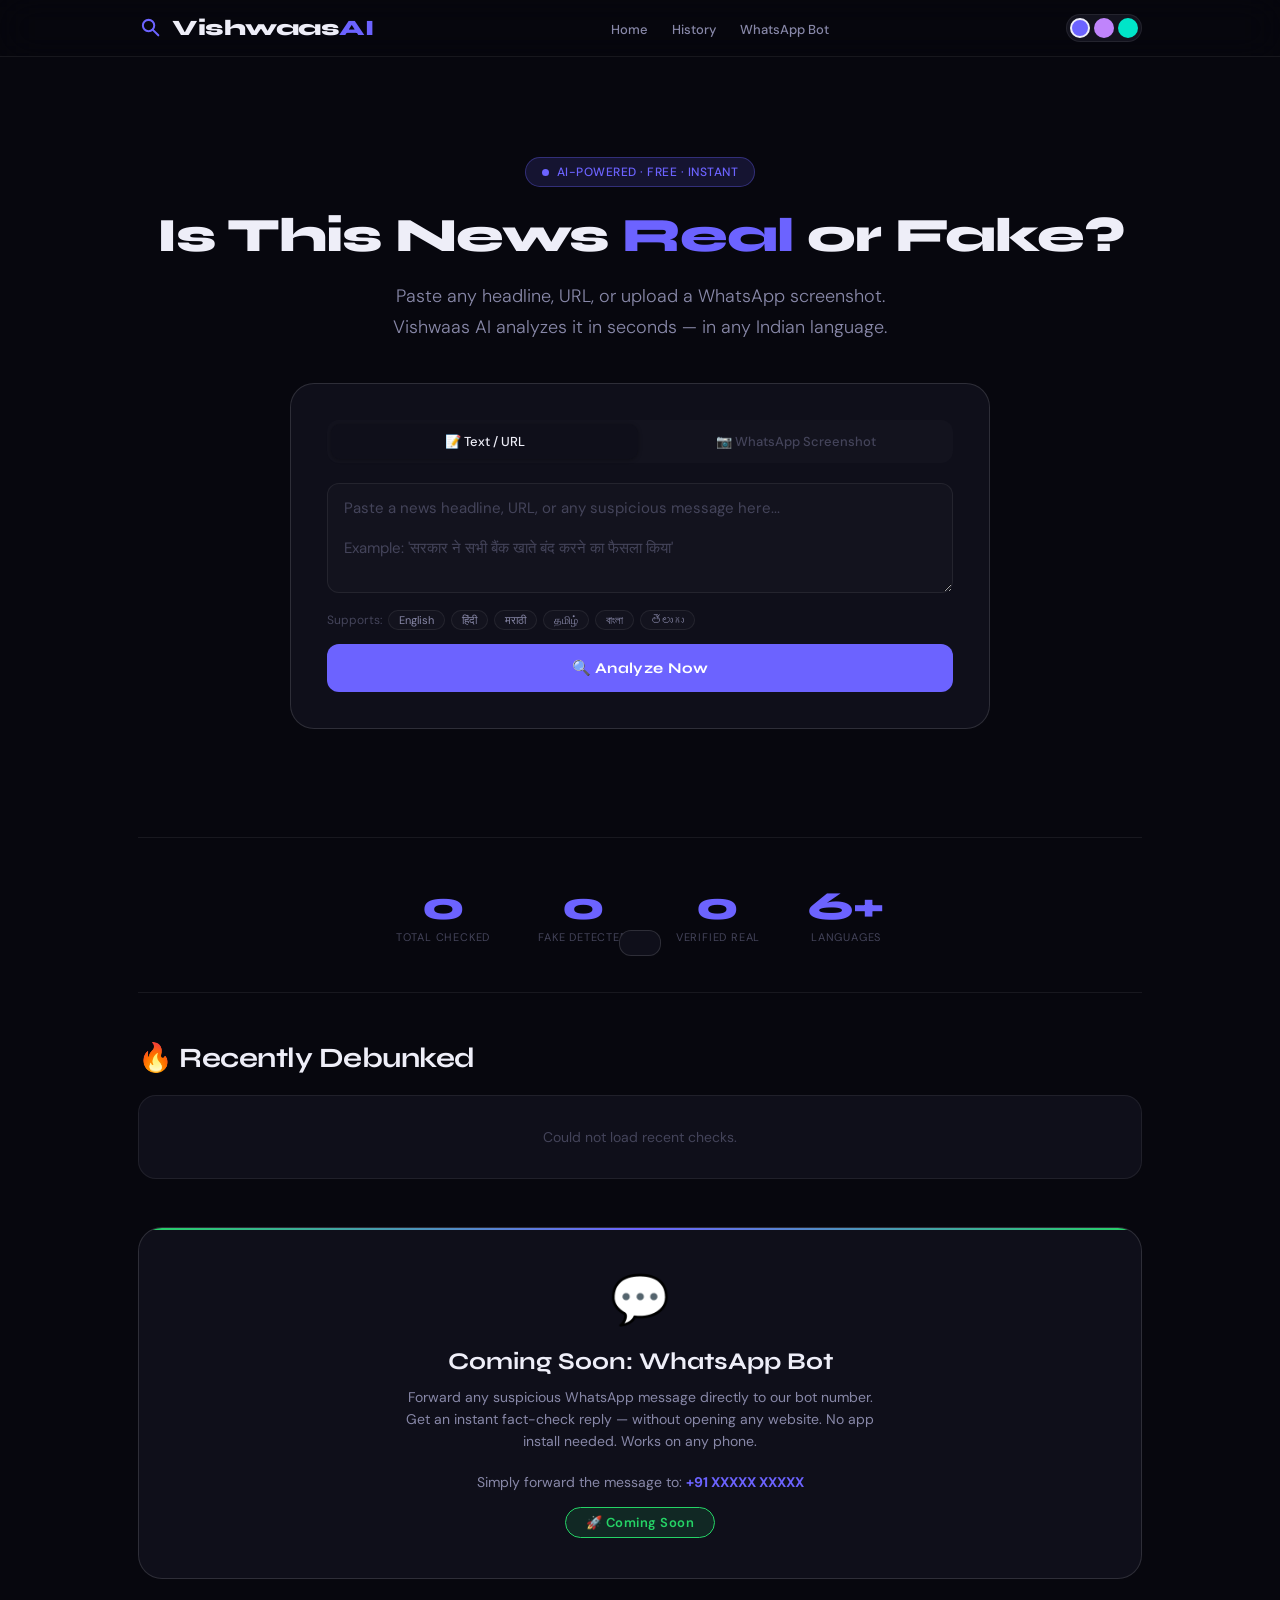
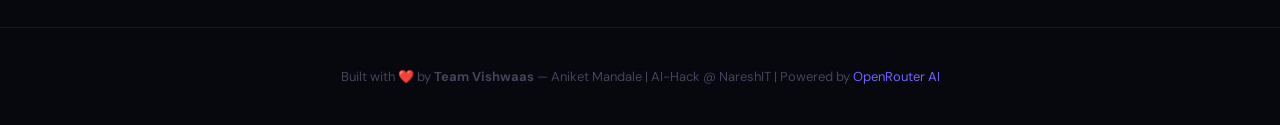
<file: frontend/index.html>
<!DOCTYPE html>
<html lang="en" data-theme="purple">
<head>
  <meta charset="UTF-8" />
  <meta name="viewport" content="width=device-width, initial-scale=1.0" />
  <title>Vishwaas AI — Fake News Detector for India</title>
  <meta name="description" content="AI-powered fake news detector for India. Supports Hindi, Marathi, Tamil, Bengali and more." />
  <link rel="stylesheet" href="style.css" />
  <link rel="manifest" href="manifest.json" />
  <link rel="icon" href="favicon.svg" type="image/svg+xml" />
  <meta name="theme-color" content="#6c63ff" />
</head>
<body>

<!-- Loading Overlay -->
<div class="loading-overlay" id="loadingOverlay">
  <div class="loading-spinner"></div>
  <div class="loading-text">Vishwaas AI is analyzing...</div>
  <div class="loading-sub">This takes 3–5 seconds</div>
</div>

<!-- Toast -->
<div class="toast" id="toast"></div>

<!-- Navbar -->
<nav class="navbar">
  <div class="container navbar-inner">
    <a href="index.html" class="navbar-logo">
      <svg width="26" height="26" viewBox="0 0 32 32" style="margin-right:8px;vertical-align:middle;flex-shrink:0">
        <circle cx="13" cy="13" r="7" fill="none" stroke="var(--accent)" stroke-width="2.5"/>
        <line x1="18" y1="18" x2="25" y2="25" stroke="var(--accent)" stroke-width="2.5" stroke-linecap="round"/>
      </svg>Vishwaas<span>AI</span>
    </a>
    <ul class="navbar-links">
      <li><a href="index.html">Home</a></li>
      <li><a href="history.html">History</a></li>
      <li><a href="#whatsapp">WhatsApp Bot</a></li>
    </ul>
    <div class="navbar-right">
      <div class="theme-switcher">
        <button class="theme-btn t-purple active" onclick="setTheme('purple')" title="Purple"></button>
        <button class="theme-btn t-lilac" onclick="setTheme('lilac')" title="Lilac"></button>
        <button class="theme-btn t-teal" onclick="setTheme('teal')" title="Teal"></button>
      </div>
    </div>
  </div>
</nav>

<!-- Hero -->
<section class="hero">
  <div class="container">
    <div class="hero-badge fadeUp">
      <span class="badge-dot"></span>
      AI-Powered · Free · Instant
    </div>
    <h1 class="hero-title fadeUp d1">
      Is This News <span class="accent">Real</span> or Fake?
    </h1>
    <p class="hero-subtitle fadeUp d2">
      Paste any headline, URL, or upload a WhatsApp screenshot.
      Vishwaas AI analyzes it in seconds — in any Indian language.
    </p>

    <!-- Input Card -->
    <div class="input-card fadeUp d3">

      <!-- Tabs -->
      <div class="input-tabs">
        <button class="tab-btn active" id="tabText" onclick="switchTab('text')">📝 Text / URL</button>
        <button class="tab-btn" id="tabImage" onclick="switchTab('image')">📷 WhatsApp Screenshot</button>
      </div>

      <!-- Text Input -->
      <div id="textInputWrap">
        <textarea
          class="input-field"
          id="textInput"
          placeholder="Paste a news headline, URL, or any suspicious message here...&#10;&#10;Example: 'सरकार ने सभी बैंक खाते बंद करने का फैसला किया'"
          rows="4"
        ></textarea>
      </div>

      <!-- Image Upload -->
      <div class="upload-area" id="uploadArea" onclick="document.getElementById('imageInput').click()">
        <input type="file" id="imageInput" accept="image/*" onchange="handleImageSelect(event)" />
        <div class="upload-icon">📲</div>
        <div class="upload-text">Click to upload WhatsApp screenshot</div>
        <div class="upload-sub">Supports JPG, PNG — Max 5MB</div>
        <img id="uploadPreview" class="upload-preview" alt="Preview" />
      </div>

      <!-- Language Hint -->
      <div class="lang-hint">
        <span>Supports:</span>
        <span class="lang-pill">English</span>
        <span class="lang-pill">हिंदी</span>
        <span class="lang-pill">मराठी</span>
        <span class="lang-pill">தமிழ்</span>
        <span class="lang-pill">বাংলা</span>
        <span class="lang-pill">తెలుగు</span>
      </div>

      <!-- Analyze Button -->
      <button class="btn-analyze" id="analyzeBtn" onclick="analyze()">
        🔍 Analyze Now
      </button>

    </div>
  </div>
</section>

<!-- Stats Strip -->
<section class="container">
  <div class="stats-strip fadeUp">
    <div class="stat-item">
      <div class="stat-num" id="statTotal">0</div>
      <div class="stat-label">Total Checked</div>
    </div>
    <div class="stat-item">
      <div class="stat-num" id="statFake">0</div>
      <div class="stat-label">Fake Detected</div>
    </div>
    <div class="stat-item">
      <div class="stat-num" id="statReal">0</div>
      <div class="stat-label">Verified Real</div>
    </div>
    <div class="stat-item">
      <div class="stat-num" id="statLangs">6+</div>
      <div class="stat-label">Languages</div>
    </div>
  </div>
</section>

<!-- Recently Debunked -->
<section class="container">
  <h2 class="section-title fadeUp">🔥 Recently Debunked</h2>
  <div class="feed-grid" id="feedGrid">
    <!-- Populated by JS -->
    <div class="feed-card">
      <div class="feed-card-top">
        <div class="verdict-badge UNCERTAIN">Loading...</div>
      </div>
      <div class="feed-card-text">Fetching recent checks...</div>
    </div>
  </div>
</section>

<!-- WhatsApp Coming Soon -->
<section class="container" id="whatsapp">
  <div class="whatsapp-section fadeUp">
    <span class="whatsapp-icon">💬</span>
    <h2 class="whatsapp-title">Coming Soon: WhatsApp Bot</h2>
    <p class="whatsapp-desc">
      Forward any suspicious WhatsApp message directly to our bot number.
      Get an instant fact-check reply — without opening any website.
      No app install needed. Works on any phone.
    </p>
    <div style="margin-bottom:16px; font-size:14px; color:var(--text-secondary);">
      Simply forward the message to: <strong style="color:var(--accent)">+91 XXXXX XXXXX</strong>
    </div>
    <span class="coming-soon-badge">🚀 Coming Soon</span>
  </div>
</section>

<!-- Footer -->
<footer class="footer">
  <div class="container">
    <p class="footer-text">
      Built with ❤️ by <strong>Team Vishwaas</strong> — Aniket Mandale |
      AI-Hack @ NareshIT |
      Powered by <a href="https://openrouter.ai" target="_blank">OpenRouter AI</a>
    </p>
  </div>
</footer>

<script>
  // ── CONFIG ──
  const API_URL = 'https://vishwaas-ai-api.onrender.com';

  // ── DEVICE ID ──
  function getDeviceId() {
    let id = localStorage.getItem('vishwaas-device-id');
    if (!id) {
      id = 'dev-' + Math.random().toString(36).substr(2, 9) + '-' + Date.now().toString(36);
      localStorage.setItem('vishwaas-device-id', id);
    }
    return id;
  }
  const DEVICE_ID = getDeviceId();

  // ── THEME ──
  function setTheme(theme) {
    document.documentElement.setAttribute('data-theme', theme);
    localStorage.setItem('vishwaas-theme', theme);
    document.querySelectorAll('.theme-btn').forEach(btn => btn.classList.remove('active'));
    document.querySelector(`.t-${theme}`).classList.add('active');
  }

  // Load saved theme
  const savedTheme = localStorage.getItem('vishwaas-theme') || 'purple';
  setTheme(savedTheme);

  // ── TABS ──
  let currentTab = 'text';
  function switchTab(tab) {
    currentTab = tab;
    document.getElementById('tabText').classList.toggle('active', tab === 'text');
    document.getElementById('tabImage').classList.toggle('active', tab === 'image');
    document.getElementById('textInputWrap').style.display = tab === 'text' ? 'block' : 'none';
    document.getElementById('uploadArea').classList.toggle('active-tab', tab === 'image');
  }

  // ── IMAGE UPLOAD ──
  let selectedFile = null;
  function handleImageSelect(event) {
    const file = event.target.files[0];
    if (!file) return;
    selectedFile = file;
    const reader = new FileReader();
    reader.onload = (e) => {
      const preview = document.getElementById('uploadPreview');
      preview.src = e.target.result;
      preview.style.display = 'block';
    };
    reader.readAsDataURL(file);
  }

  // ── ANALYZE ──
  async function analyze() {
    const btn = document.getElementById('analyzeBtn');
    const overlay = document.getElementById('loadingOverlay');

    if (currentTab === 'text') {
      const text = document.getElementById('textInput').value.trim();
      if (!text || text.length < 5) {
        showToast('Please enter a headline or URL to analyze', 'error');
        return;
      }
      btn.disabled = true;
      btn.innerHTML = '<div class="btn-spinner"></div> Analyzing...';
      overlay.classList.add('show');

      try {
        const response = await fetch(`${API_URL}/analyze`, {
          method: 'POST',
          headers: { 'Content-Type': 'application/json' },
          body: JSON.stringify({ text: text, input_type: 'text', device_id: DEVICE_ID })
        });

        if (!response.ok) throw new Error('Analysis failed');
        const result = await response.json();
        sessionStorage.setItem('vishwaas-result', JSON.stringify(result));
        sessionStorage.setItem('vishwaas-input', text);
        window.location.href = 'result.html';

      } catch (err) {
        overlay.classList.remove('show');
        showToast('Analysis failed. Please try again.', 'error');
        btn.disabled = false;
        btn.innerHTML = '🔍 Analyze Now';
      }

    } else {
      if (!selectedFile) {
        showToast('Please select an image to analyze', 'error');
        return;
      }
      btn.disabled = true;
      btn.innerHTML = '<div class="btn-spinner"></div> Reading image...';
      overlay.classList.add('show');

      try {
        const formData = new FormData();
        formData.append('file', selectedFile);

        const response = await fetch(`${API_URL}/analyze-image?device_id=${DEVICE_ID}`, {
          method: 'POST',
          body: formData
        });

        if (!response.ok) throw new Error('Image analysis failed');
        const result = await response.json();
        sessionStorage.setItem('vishwaas-result', JSON.stringify(result));
        sessionStorage.setItem('vishwaas-input', `[Image: ${selectedFile.name}]`);
        window.location.href = 'result.html';

      } catch (err) {
        overlay.classList.remove('show');
        showToast('Image analysis failed. Please try again.', 'error');
        btn.disabled = false;
        btn.innerHTML = '🔍 Analyze Now';
      }
    }
  }

  // ── LOAD STATS ──
  async function loadStats() {
    try {
      const res = await fetch(`${API_URL}/stats`);
      const data = await res.json();
      animateNum('statTotal', data.total);
      animateNum('statFake', data.fake);
      animateNum('statReal', data.real);
    } catch (e) {}
  }

  function animateNum(id, target) {
    const el = document.getElementById(id);
    if (!el || target === 0) return;
    let current = 0;
    const step = Math.ceil(target / 30);
    const interval = setInterval(() => {
      current = Math.min(current + step, target);
      el.textContent = current;
      if (current >= target) clearInterval(interval);
    }, 40);
  }

  // ── LOAD RECENT FEED ──
  async function loadFeed() {
    try {
      const res = await fetch(`${API_URL}/recent?limit=6`);
      const data = await res.json();
      const grid = document.getElementById('feedGrid');

      if (!data.checks || data.checks.length === 0) {
        grid.innerHTML = `
          <div class="feed-card" style="grid-column:1/-1; text-align:center; padding:32px;">
            <div style="color:var(--text-muted); font-size:14px;">
              No checks yet — be the first to analyze something!
            </div>
          </div>`;
        return;
      }

      grid.innerHTML = data.checks.map(check => `
        <div class="feed-card fadeIn">
          <div class="feed-card-top">
            <span class="verdict-badge ${check.verdict}">${check.verdict}</span>
            <span style="font-size:12px;color:var(--text-muted)">${check.overall_score}/100</span>
          </div>
          <div class="feed-card-text">${escapeHtml(check.input_text)}</div>
          <div class="feed-card-meta">
            <span>🌐 ${check.detected_language || 'Unknown'}</span>
            <span>${timeAgo(check.created_at)}</span>
          </div>
        </div>
      `).join('');
    } catch (e) {
      document.getElementById('feedGrid').innerHTML = `
        <div class="feed-card" style="grid-column:1/-1; text-align:center; padding:32px;">
          <div style="color:var(--text-muted); font-size:14px;">Could not load recent checks.</div>
        </div>`;
    }
  }

  // ── TOAST ──
  function showToast(msg, type = '') {
    const toast = document.getElementById('toast');
    toast.textContent = msg;
    toast.className = `toast show ${type}`;
    setTimeout(() => toast.classList.remove('show'), 3000);
  }

  // ── HELPERS ──
  function escapeHtml(text) {
    return text.replace(/&/g,'&amp;').replace(/</g,'&lt;').replace(/>/g,'&gt;').replace(/"/g,'&quot;');
  }

  function timeAgo(dateStr) {
    const diff = (Date.now() - new Date(dateStr)) / 1000;
    if (diff < 60) return 'just now';
    if (diff < 3600) return `${Math.floor(diff/60)}m ago`;
    if (diff < 86400) return `${Math.floor(diff/3600)}h ago`;
    return `${Math.floor(diff/86400)}d ago`;
  }

  // Enter key to analyze
  document.getElementById('textInput').addEventListener('keydown', (e) => {
    if (e.key === 'Enter' && e.ctrlKey) analyze();
  });

  // Init
  loadStats();
  loadFeed();
</script>

</body>
</html>
</file>
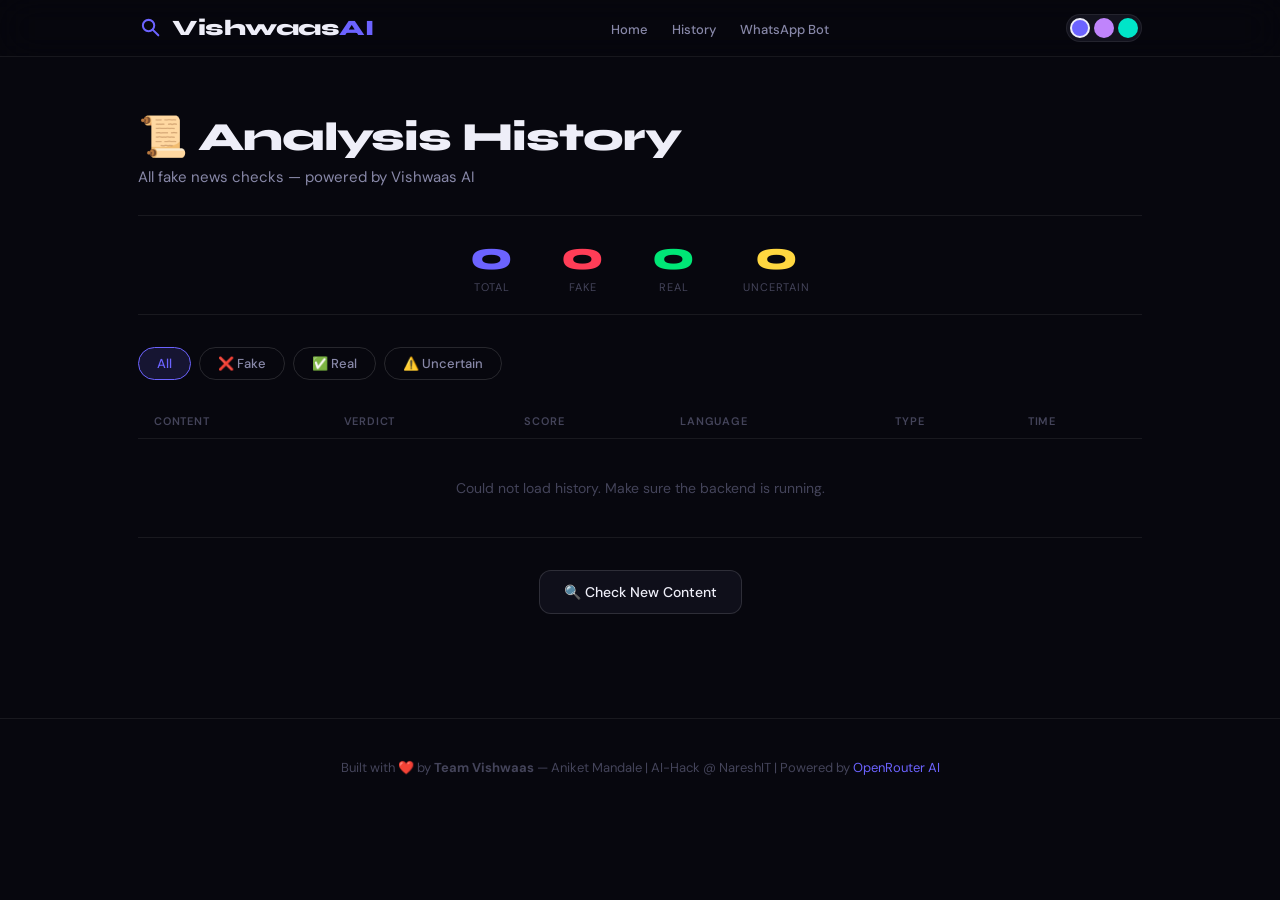
<file: frontend/history.html>
<!DOCTYPE html>
<html lang="en" data-theme="purple">
<head>
  <meta charset="UTF-8" />
  <meta name="viewport" content="width=device-width, initial-scale=1.0" />
  <title>Vishwaas AI — History</title>
  <link rel="stylesheet" href="style.css" />
  <link rel="manifest" href="manifest.json" />
  <link rel="icon" href="favicon.svg" type="image/svg+xml" />
  <meta name="theme-color" content="#6c63ff" />
</head>
<body>

<!-- Toast -->
<div class="toast" id="toast"></div>

<!-- Navbar -->
<nav class="navbar">
  <div class="container navbar-inner">
    <a href="index.html" class="navbar-logo">
      <svg width="26" height="26" viewBox="0 0 32 32" style="margin-right:8px;vertical-align:middle;flex-shrink:0">
        <circle cx="13" cy="13" r="7" fill="none" stroke="var(--accent)" stroke-width="2.5"/>
        <line x1="18" y1="18" x2="25" y2="25" stroke="var(--accent)" stroke-width="2.5" stroke-linecap="round"/>
      </svg>Vishwaas<span>AI</span>
    </a>
    <ul class="navbar-links">
      <li><a href="index.html">Home</a></li>
      <li><a href="history.html">History</a></li>
      <li><a href="index.html#whatsapp">WhatsApp Bot</a></li>
    </ul>
    <div class="navbar-right">
      <div class="theme-switcher">
        <button class="theme-btn t-purple active" onclick="setTheme('purple')" title="Purple"></button>
        <button class="theme-btn t-lilac" onclick="setTheme('lilac')" title="Lilac"></button>
        <button class="theme-btn t-teal" onclick="setTheme('teal')" title="Teal"></button>
      </div>
    </div>
  </div>
</nav>

<!-- History Page -->
<div class="history-page">
  <div class="container">

    <h1 class="page-title fadeUp">📜 Analysis History</h1>
    <p class="page-subtitle fadeUp d1">All fake news checks — powered by Vishwaas AI</p>

    <!-- Stats Row -->
    <div class="stats-strip fadeUp d2" style="margin: 0 0 32px; padding: 20px 0;">
      <div class="stat-item">
        <div class="stat-num" id="statTotal">0</div>
        <div class="stat-label">Total</div>
      </div>
      <div class="stat-item">
        <div class="stat-num" id="statFake" style="color:var(--fake)">0</div>
        <div class="stat-label">Fake</div>
      </div>
      <div class="stat-item">
        <div class="stat-num" id="statReal" style="color:var(--real)">0</div>
        <div class="stat-label">Real</div>
      </div>
      <div class="stat-item">
        <div class="stat-num" id="statUncertain" style="color:var(--uncertain)">0</div>
        <div class="stat-label">Uncertain</div>
      </div>
    </div>

    <!-- Filter Buttons -->
    <div class="filter-btns fadeUp d3">
      <button class="filter-btn active" onclick="filterChecks('ALL')">All</button>
      <button class="filter-btn" onclick="filterChecks('FAKE')">❌ Fake</button>
      <button class="filter-btn" onclick="filterChecks('REAL')">✅ Real</button>
      <button class="filter-btn" onclick="filterChecks('UNCERTAIN')">⚠️ Uncertain</button>
    </div>

    <!-- Table -->
    <div class="table-wrap fadeUp d4">
      <table class="history-table">
        <thead>
          <tr>
            <th>Content</th>
            <th>Verdict</th>
            <th>Score</th>
            <th>Language</th>
            <th>Type</th>
            <th>Time</th>
          </tr>
        </thead>
        <tbody id="historyBody">
          <tr>
            <td colspan="6" style="text-align:center;padding:40px;color:var(--text-muted)">
              Loading history...
            </td>
          </tr>
        </tbody>
      </table>
    </div>

    <!-- Back Button -->
    <div class="action-btns fadeUp" style="margin-top:32px;">
      <a href="index.html" class="btn-secondary">🔍 Check New Content</a>
    </div>

  </div>
</div>

<!-- Footer -->
<footer class="footer">
  <div class="container">
    <p class="footer-text">
      Built with ❤️ by <strong>Team Vishwaas</strong> — Aniket Mandale |
      AI-Hack @ NareshIT |
      Powered by <a href="https://openrouter.ai" target="_blank">OpenRouter AI</a>
    </p>
  </div>
</footer>

<script>
  const API_URL = 'https://vishwaas-ai-api.onrender.com';
  let allChecks = [];
  let currentFilter = 'ALL';

  // ── DEVICE ID ──
  function getDeviceId() {
    let id = localStorage.getItem('vishwaas-device-id');
    if (!id) {
      id = 'dev-' + Math.random().toString(36).substr(2, 9) + '-' + Date.now().toString(36);
      localStorage.setItem('vishwaas-device-id', id);
    }
    return id;
  }
  const DEVICE_ID = getDeviceId();

  // ── THEME ──
  function setTheme(theme) {
    document.documentElement.setAttribute('data-theme', theme);
    localStorage.setItem('vishwaas-theme', theme);
    document.querySelectorAll('.theme-btn').forEach(btn => btn.classList.remove('active'));
    document.querySelector(`.t-${theme}`).classList.add('active');
  }
  const savedTheme = localStorage.getItem('vishwaas-theme') || 'purple';
  setTheme(savedTheme);

  // ── LOAD HISTORY ──
  async function loadHistory() {
    try {
      const res = await fetch(`${API_URL}/history?limit=100&device_id=${DEVICE_ID}`);
      const data = await res.json();
      allChecks = data.checks || [];
      updateStats();
      renderTable(allChecks);
    } catch (e) {
      document.getElementById('historyBody').innerHTML = `
        <tr>
          <td colspan="6" style="text-align:center;padding:40px;color:var(--text-muted)">
            Could not load history. Make sure the backend is running.
          </td>
        </tr>`;
    }
  }

  // ── UPDATE STATS ──
  function updateStats() {
    const total    = allChecks.length;
    const fake     = allChecks.filter(c => c.verdict === 'FAKE').length;
    const real     = allChecks.filter(c => c.verdict === 'REAL').length;
    const uncertain= allChecks.filter(c => c.verdict === 'UNCERTAIN').length;

    document.getElementById('statTotal').textContent    = total;
    document.getElementById('statFake').textContent     = fake;
    document.getElementById('statReal').textContent     = real;
    document.getElementById('statUncertain').textContent= uncertain;
  }

  // ── FILTER ──
  function filterChecks(filter) {
    currentFilter = filter;
    document.querySelectorAll('.filter-btn').forEach(btn => btn.classList.remove('active'));
    event.target.classList.add('active');

    const filtered = filter === 'ALL'
      ? allChecks
      : allChecks.filter(c => c.verdict === filter);

    renderTable(filtered);
  }

  // ── RENDER TABLE ──
  function renderTable(checks) {
    const tbody = document.getElementById('historyBody');

    if (checks.length === 0) {
      tbody.innerHTML = `
        <tr>
          <td colspan="6" style="text-align:center;padding:40px;color:var(--text-muted)">
            No checks found.
            <a href="index.html" style="color:var(--accent);margin-left:8px;">Analyze something!</a>
          </td>
        </tr>`;
      return;
    }

    tbody.innerHTML = checks.map(check => `
      <tr>
        <td class="input-cell" title="${escapeHtml(check.input_text)}">
          ${escapeHtml(check.input_text)}
        </td>
        <td>
          <span class="verdict-badge ${check.verdict}">${check.verdict}</span>
        </td>
        <td>
          <span style="font-weight:600;color:${scoreColor(check.overall_score)}">
            ${check.overall_score}/100
          </span>
        </td>
        <td>${check.detected_language || 'Unknown'}</td>
        <td style="text-transform:capitalize">${check.input_type || 'text'}</td>
        <td>${timeAgo(check.created_at)}</td>
      </tr>
    `).join('');
  }

  // ── HELPERS ──
  function scoreColor(score) {
    if (score >= 70) return 'var(--real)';
    if (score >= 40) return 'var(--uncertain)';
    return 'var(--fake)';
  }

  function escapeHtml(text) {
    return String(text)
      .replace(/&/g,'&amp;')
      .replace(/</g,'&lt;')
      .replace(/>/g,'&gt;')
      .replace(/"/g,'&quot;');
  }

  function timeAgo(dateStr) {
    const diff = (Date.now() - new Date(dateStr)) / 1000;
    if (diff < 60) return 'just now';
    if (diff < 3600) return `${Math.floor(diff/60)}m ago`;
    if (diff < 86400) return `${Math.floor(diff/3600)}h ago`;
    return `${Math.floor(diff/86400)}d ago`;
  }

  // Toast
  function showToast(msg, type = '') {
    const toast = document.getElementById('toast');
    toast.textContent = msg;
    toast.className = `toast show ${type}`;
    setTimeout(() => toast.classList.remove('show'), 3000);
  }

  // Init
  loadHistory();
</script>

</body>
</html>
</file>
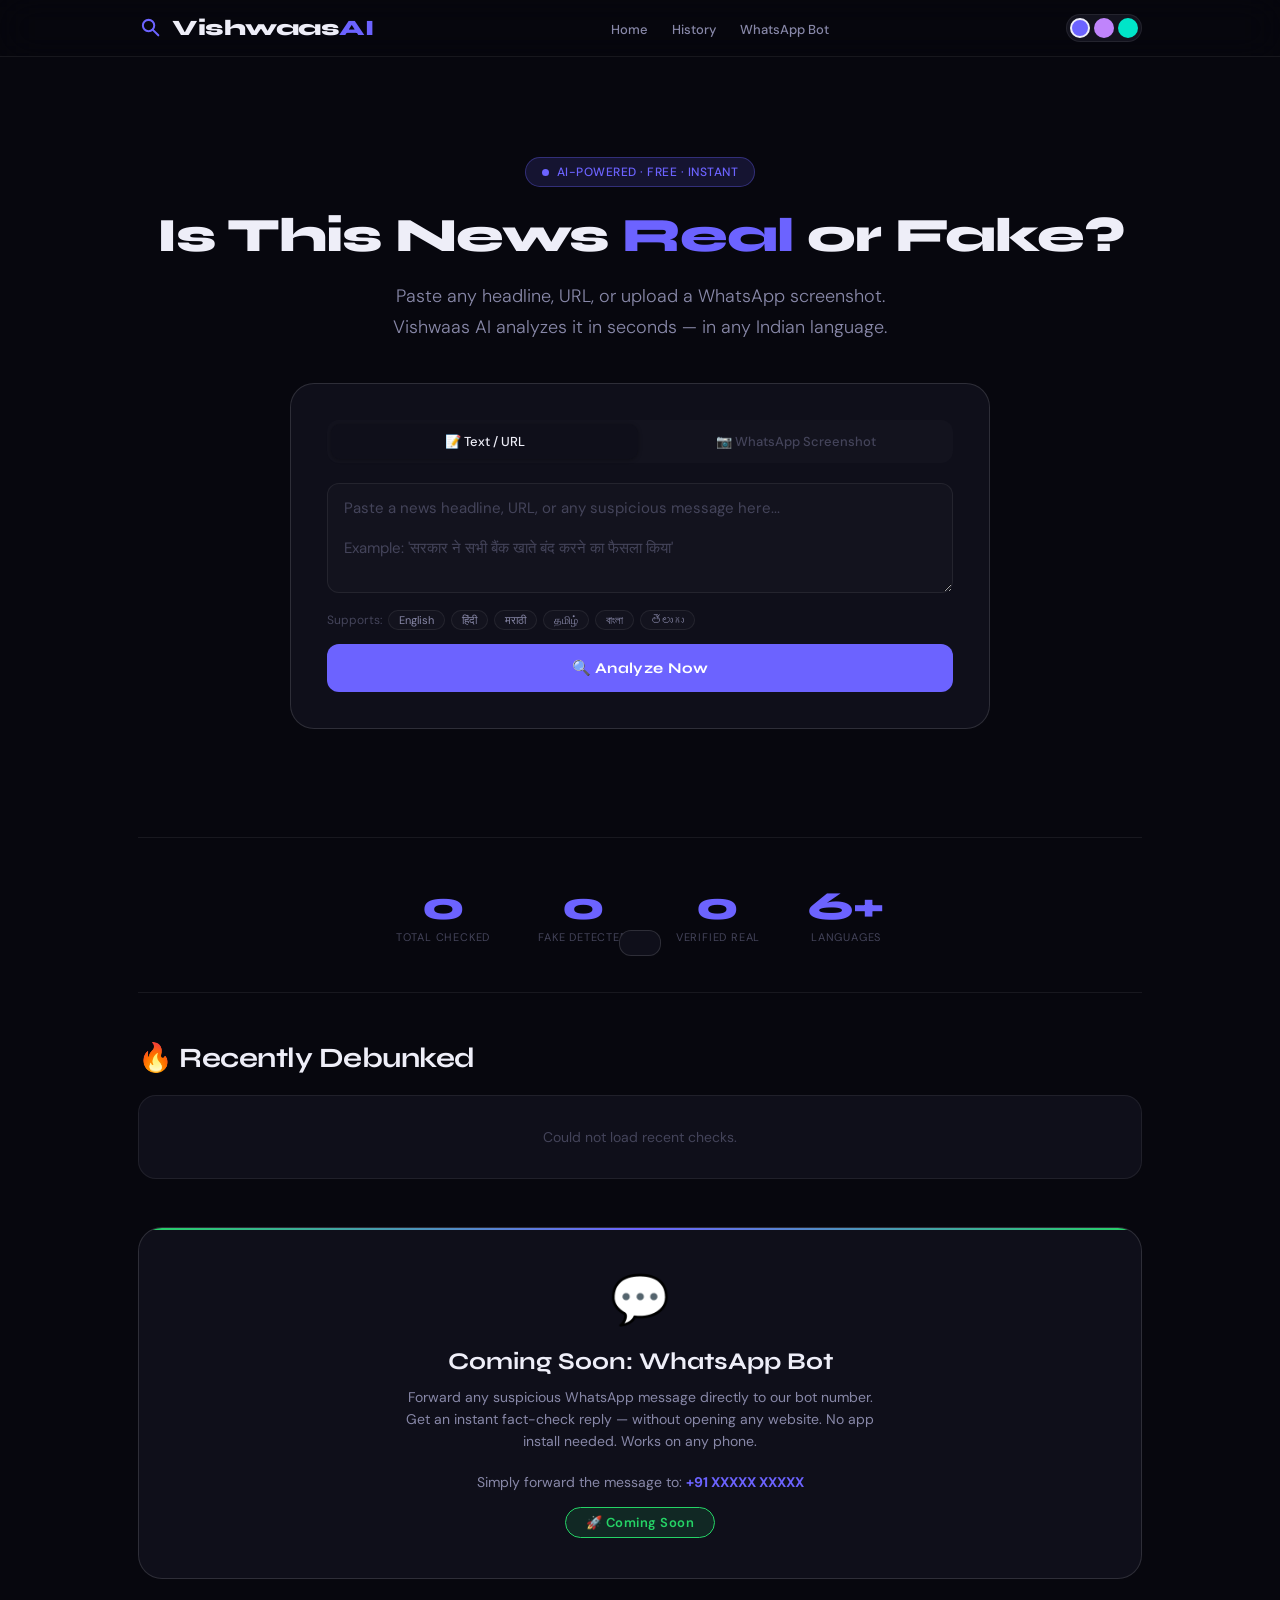
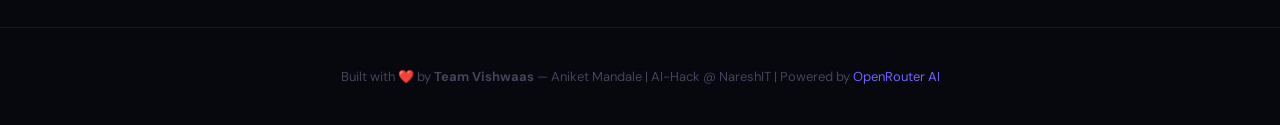
<file: frontend/result.html>
<!DOCTYPE html>
<html lang="en" data-theme="purple">
<head>
  <meta charset="UTF-8" />
  <meta name="viewport" content="width=device-width, initial-scale=1.0" />
  <title>Vishwaas AI — Analysis Result</title>
  <link rel="stylesheet" href="style.css" />
  <link rel="manifest" href="manifest.json" />
  <link rel="icon" href="favicon.svg" type="image/svg+xml" />
  <meta name="theme-color" content="#6c63ff" />
</head>
<body>

<!-- Toast -->
<div class="toast" id="toast"></div>

<!-- Navbar -->
<nav class="navbar">
  <div class="container navbar-inner">
    <a href="index.html" class="navbar-logo">
      <svg width="26" height="26" viewBox="0 0 32 32" style="margin-right:8px;vertical-align:middle;flex-shrink:0">
        <circle cx="13" cy="13" r="7" fill="none" stroke="var(--accent)" stroke-width="2.5"/>
        <line x1="18" y1="18" x2="25" y2="25" stroke="var(--accent)" stroke-width="2.5" stroke-linecap="round"/>
      </svg>Vishwaas<span>AI</span>
    </a>
    <ul class="navbar-links">
      <li><a href="index.html">Home</a></li>
      <li><a href="history.html">History</a></li>
      <li><a href="index.html#whatsapp">WhatsApp Bot</a></li>
    </ul>
    <div class="navbar-right">
      <div class="theme-switcher">
        <button class="theme-btn t-purple active" onclick="setTheme('purple')" title="Purple"></button>
        <button class="theme-btn t-lilac" onclick="setTheme('lilac')" title="Lilac"></button>
        <button class="theme-btn t-teal" onclick="setTheme('teal')" title="Teal"></button>
      </div>
    </div>
  </div>
</nav>

<!-- Result Page -->
<div class="result-page">
  <div class="container">

    <!-- Disclaimer -->
    <div style="background:var(--accent-dim);border:1px solid var(--accent-glow);border-radius:var(--radius-md);padding:12px 16px;margin-bottom:24px;font-size:13px;color:var(--text-secondary);text-align:center;">
      💡 <strong style="color:var(--text-primary)">Vishwaas AI</strong> helps you develop critical thinking about news. Always verify important information with official sources before sharing.
    </div>

    <!-- Verdict Hero -->
    <div class="result-hero fadeUp">
      <div id="verdictBadge" class="verdict-badge-lg UNCERTAIN">Analyzing...</div>
      <p class="result-summary" id="resultSummary">Loading analysis...</p>
      <p class="result-lang" id="resultLang"></p>
      <p style="font-size:13px;color:var(--text-muted);margin-top:8px;" id="inputPreview"></p>
    </div>

    <!-- Result Grid -->
    <div class="result-grid">

      <!-- Gauge Card -->
      <div class="result-card gauge-wrap fadeUp d1">
        <div class="result-card-label">Trust Score</div>
        <svg class="gauge-svg" viewBox="0 0 120 120">
          <circle class="gauge-track" cx="60" cy="60" r="44"/>
          <circle class="gauge-fill" id="gaugeFill" cx="60" cy="60" r="44"
            stroke-dasharray="277"
            stroke-dashoffset="277"
            stroke="#6c63ff"/>
          <text class="gauge-score" id="gaugeScore" x="60" y="57">0</text>
          <text class="gauge-label" x="60" y="75">/ 100</text>
        </svg>
      </div>

      <!-- Breakdown Card -->
      <div class="result-card fadeUp d2">
        <div class="result-card-label">Score Breakdown</div>
        <div class="breakdown-list">

          <div class="breakdown-item">
            <div class="breakdown-top">
              <span class="breakdown-name">Source Reliability</span>
              <span class="breakdown-score" id="scoreSource">--</span>
            </div>
            <div class="breakdown-bar">
              <div class="breakdown-fill" id="barSource" style="width:0%"></div>
            </div>
          </div>

          <div class="breakdown-item">
            <div class="breakdown-top">
              <span class="breakdown-name">Emotional Language</span>
              <span class="breakdown-score" id="scoreEmotional">--</span>
            </div>
            <div class="breakdown-bar">
              <div class="breakdown-fill" id="barEmotional" style="width:0%"></div>
            </div>
          </div>

          <div class="breakdown-item">
            <div class="breakdown-top">
              <span class="breakdown-name">Fact-Check Match</span>
              <span class="breakdown-score" id="scoreFactCheck">--</span>
            </div>
            <div class="breakdown-bar">
              <div class="breakdown-fill" id="barFactCheck" style="width:0%"></div>
            </div>
          </div>

          <div class="breakdown-item">
            <div class="breakdown-top">
              <span class="breakdown-name">Sensationalism</span>
              <span class="breakdown-score" id="scoreSensationalism">--</span>
            </div>
            <div class="breakdown-bar">
              <div class="breakdown-fill" id="barSensationalism" style="width:0%"></div>
            </div>
          </div>

        </div>
      </div>

      <!-- Flagged Words Card -->
      <div class="result-card fadeUp d3">
        <div class="result-card-label">Flagged Words</div>
        <div class="flagged-wrap" id="flaggedWords">
          <span style="color:var(--text-muted);font-size:13px;">Loading...</span>
        </div>
      </div>

      <!-- Reasons Card -->
      <div class="result-card fadeUp d4">
        <div class="result-card-label">Why this verdict?</div>
        <ul class="reasons-list" id="reasonsList">
          <li class="reason-item">
            <div class="reason-dot"></div>
            <span>Loading reasons...</span>
          </li>
        </ul>
      </div>

      <!-- Sources Card -->
      <div class="result-card fadeUp d5">
        <div class="result-card-label">Sources Referenced</div>
        <div class="sources-list" id="sourcesList">
          <span style="color:var(--text-muted);font-size:13px;">Loading sources...</span>
        </div>
      </div>

    </div>

    <!-- Action Buttons -->
    <div class="action-btns fadeUp">
      <a href="index.html" class="btn-secondary">🔍 Check Another</a>
      <button class="btn-secondary" onclick="shareResult()">📤 Share Result</button>
      <a href="history.html" class="btn-secondary">📜 View History</a>
    </div>

  </div>
</div>

<!-- Footer -->
<footer class="footer">
  <div class="container">
    <p class="footer-text">
      Built with ❤️ by <strong>Team Vishwaas</strong> — Aniket Mandale |
      AI-Hack @ NareshIT |
      Powered by <a href="https://openrouter.ai" target="_blank">OpenRouter AI</a>
    </p>
  </div>
</footer>

<script>
  // ── THEME ──
  function setTheme(theme) {
    document.documentElement.setAttribute('data-theme', theme);
    localStorage.setItem('vishwaas-theme', theme);
    document.querySelectorAll('.theme-btn').forEach(btn => btn.classList.remove('active'));
    document.querySelector(`.t-${theme}`).classList.add('active');
  }
  const savedTheme = localStorage.getItem('vishwaas-theme') || 'purple';
  setTheme(savedTheme);

  // ── LOAD RESULT ──
  const resultData = sessionStorage.getItem('vishwaas-result');
  const inputText  = sessionStorage.getItem('vishwaas-input') || '';

  if (!resultData) {
    window.location.href = 'index.html';
  } else {
    const result = JSON.parse(resultData);
    renderResult(result, inputText);
  }

  function renderResult(r, input) {
    // Verdict badge
    const badge = document.getElementById('verdictBadge');
    const icons = { REAL: '✅', FAKE: '❌', UNCERTAIN: '⚠️' };
    badge.className = `verdict-badge-lg ${r.verdict}`;
    badge.textContent = `${icons[r.verdict] || '🔍'} ${r.verdict}`;

    // Summary
    document.getElementById('resultSummary').textContent = r.summary || 'Analysis complete.';

    // Language
    if (r.detected_language) {
      document.getElementById('resultLang').textContent = `🌐 Detected language: ${r.detected_language}`;
    }

    // Input preview
    if (input) {
      const preview = input.length > 100 ? input.substring(0, 100) + '...' : input;
      document.getElementById('inputPreview').textContent = `Analyzed: "${preview}"`;
    }

    // Gauge
    const score = r.overall_score || 0;
    document.getElementById('gaugeScore').textContent = score;

    // Gauge color based on verdict
    const gaugeColors = { REAL: '#00e676', FAKE: '#ff3d57', UNCERTAIN: '#ffd740' };
    const gaugeColor  = gaugeColors[r.verdict] || '#6c63ff';
    const gaugeFill   = document.getElementById('gaugeFill');
    gaugeFill.setAttribute('stroke', gaugeColor);

    // Animate gauge
    setTimeout(() => {
      const circumference = 277;
      const offset = circumference - (score / 100) * circumference;
      gaugeFill.style.transition = 'stroke-dashoffset 1.2s ease';
      gaugeFill.setAttribute('stroke-dashoffset', offset);
    }, 300);

    // Breakdown bars
    setBar('scoreSource',       'barSource',       r.source_reliability,  false);
    setBar('scoreEmotional',    'barEmotional',    r.emotional_language,  true);
    setBar('scoreFactCheck',    'barFactCheck',    r.fact_check_match,    false);
    setBar('scoreSensationalism','barSensationalism',r.sensationalism,    true);

    // Flagged words
    const flaggedWrap = document.getElementById('flaggedWords');
    if (r.flagged_words && r.flagged_words.length > 0) {
      flaggedWrap.innerHTML = r.flagged_words.map(word =>
        `<span class="flagged-word">${escapeHtml(word)}</span>`
      ).join('');
    } else {
      flaggedWrap.innerHTML = '<span style="color:var(--real);font-size:13px;">✅ No suspicious words detected</span>';
    }

    // Reasons
    const reasonsList = document.getElementById('reasonsList');
    if (r.reasons && r.reasons.length > 0) {
      reasonsList.innerHTML = r.reasons.map(reason => `
        <li class="reason-item">
          <div class="reason-dot"></div>
          <span>${escapeHtml(reason)}</span>
        </li>
      `).join('');
    } else {
      reasonsList.innerHTML = '<li class="reason-item"><div class="reason-dot"></div><span>No specific reasons provided.</span></li>';
    }

    // Sources
    const sourcesList = document.getElementById('sourcesList');
    if (r.sources && r.sources.length > 0) {
      sourcesList.innerHTML = r.sources.map(source => {
        if (!source || source.trim() === '') return '';
        // Check if full URL
        if (source.startsWith('http')) {
          return `<a href="${source}" target="_blank" rel="noopener noreferrer" class="source-item">🔗 ${escapeHtml(source)}</a>`;
        }
        // Extract URL from text like "Source name — https://..."
        const urlMatch = source.match(/https?:\/\/[^\s,)]+/);
        if (urlMatch) {
          return `<a href="${urlMatch[0]}" target="_blank" rel="noopener noreferrer" class="source-item">🔗 ${escapeHtml(source)}</a>`;
        }
        // Extract domain like "pib.gov.in" or "incometaxindia.gov.in"
        const domainMatch = source.match(/[\w.-]+\.(com|in|org|gov|net|io|co\.in)/i);
        if (domainMatch) {
          return `<a href="https://${domainMatch[0]}" target="_blank" rel="noopener noreferrer" class="source-item">🔗 ${escapeHtml(source)}</a>`;
        }
        // Fallback — Google search for the source name
        const searchUrl = `https://www.google.com/search?q=${encodeURIComponent(source + ' India')}`;
        return `<a href="${searchUrl}" target="_blank" rel="noopener noreferrer" class="source-item">🔍 ${escapeHtml(source)}</a>`;
      }).filter(Boolean).join('');
    } else {
      sourcesList.innerHTML = '<div style="color:var(--text-muted);font-size:13px;">No external sources referenced.</div>';
    }
  }

  // Set breakdown bar
  function setBar(scoreId, barId, value, invertColor) {
    const score = value || 0;
    document.getElementById(scoreId).textContent = score + '/100';
    const bar = document.getElementById(barId);
    setTimeout(() => { bar.style.width = score + '%'; }, 400);

    // Color logic
    if (invertColor) {
      // High emotional language / sensationalism = bad
      if (score >= 70) bar.classList.add('high');
      else if (score >= 40) bar.classList.add('medium');
      else bar.classList.add('low');
    } else {
      // High source reliability / fact check = good
      if (score >= 70) bar.classList.add('low');
      else if (score >= 40) bar.classList.add('medium');
      else bar.classList.add('high');
    }
  }

  // Share result
  function shareResult() {
    const result = JSON.parse(sessionStorage.getItem('vishwaas-result') || '{}');
    const text = `Vishwaas AI says this news is ${result.verdict} (Score: ${result.overall_score}/100)\n\n${result.summary}\n\nCheck it yourself at Vishwaas AI!`;
    if (navigator.share) {
      navigator.share({ title: 'Vishwaas AI Result', text: text });
    } else {
      navigator.clipboard.writeText(text);
      showToast('Result copied to clipboard!', 'success');
    }
  }

  // Toast
  function showToast(msg, type = '') {
    const toast = document.getElementById('toast');
    toast.textContent = msg;
    toast.className = `toast show ${type}`;
    setTimeout(() => toast.classList.remove('show'), 3000);
  }

  // Escape HTML
  function escapeHtml(text) {
    return String(text)
      .replace(/&/g,'&amp;')
      .replace(/</g,'&lt;')
      .replace(/>/g,'&gt;')
      .replace(/"/g,'&quot;');
  }
</script>

</body>
</html>
</file>
<file: frontend/style.css>
@import url('https://fonts.googleapis.com/css2?family=Syne:wght@400;600;700;800&family=DM+Sans:ital,opsz,wght@0,9..40,300;0,9..40,400;0,9..40,500&display=swap');

*, *::before, *::after { box-sizing: border-box; margin: 0; padding: 0; }

/* ── THEME VARIABLES ── */
:root {
  --font-display: 'Syne', sans-serif;
  --font-body: 'DM Sans', sans-serif;
  --radius-sm: 8px;
  --radius-md: 12px;
  --radius-lg: 18px;
  --radius-xl: 24px;
}

/* Theme 1: Purple (default) */
[data-theme="purple"], :root {
  --bg: #07070e;
  --bg-card: #0f0f1a;
  --bg-input: #13131e;
  --bg-hover: #1a1a28;
  --border: rgba(255,255,255,0.07);
  --border-md: rgba(255,255,255,0.13);
  --text-primary: #eeeef8;
  --text-secondary: #8888a8;
  --text-muted: #44445a;
  --accent: #6c63ff;
  --accent-light: #8b85ff;
  --accent-dim: rgba(108,99,255,0.15);
  --accent-glow: rgba(108,99,255,0.35);
  --real: #00e676;
  --real-bg: rgba(0,230,118,0.1);
  --fake: #ff3d57;
  --fake-bg: rgba(255,61,87,0.1);
  --uncertain: #ffd740;
  --uncertain-bg: rgba(255,215,64,0.1);
}

/* Theme 2: Lilac */
[data-theme="lilac"] {
  --bg: #0e0a14;
  --bg-card: #160f20;
  --bg-input: #1c1428;
  --bg-hover: #231a30;
  --border: rgba(200,180,255,0.08);
  --border-md: rgba(200,180,255,0.15);
  --text-primary: #f0ecff;
  --text-secondary: #9980cc;
  --text-muted: #4a3870;
  --accent: #c084fc;
  --accent-light: #d8b4fe;
  --accent-dim: rgba(192,132,252,0.12);
  --accent-glow: rgba(192,132,252,0.3);
  --real: #00e676;
  --real-bg: rgba(0,230,118,0.1);
  --fake: #ff3d57;
  --fake-bg: rgba(255,61,87,0.1);
  --uncertain: #ffd740;
  --uncertain-bg: rgba(255,215,64,0.1);
}

/* Theme 4: Teal */
[data-theme="teal"] {
  --bg: #020f0f;
  --bg-card: #051515;
  --bg-input: #071a1a;
  --bg-hover: #0a2020;
  --border: rgba(0,255,200,0.07);
  --border-md: rgba(0,255,200,0.14);
  --text-primary: #e0fff8;
  --text-secondary: #60a898;
  --text-muted: #2a5048;
  --accent: #00e5c8;
  --accent-light: #33ebd4;
  --accent-dim: rgba(0,229,200,0.12);
  --accent-glow: rgba(0,229,200,0.3);
  --real: #00e676;
  --real-bg: rgba(0,230,118,0.1);
  --fake: #ff3d57;
  --fake-bg: rgba(255,61,87,0.1);
  --uncertain: #ffd740;
  --uncertain-bg: rgba(255,215,64,0.1);
}

/* ── BASE ── */
html { scroll-behavior: smooth; }
body {
  font-family: var(--font-body);
  background: var(--bg);
  color: var(--text-primary);
  min-height: 100vh;
  -webkit-font-smoothing: antialiased;
  transition: background 0.3s, color 0.3s;
}
::-webkit-scrollbar { width: 5px; }
::-webkit-scrollbar-track { background: transparent; }
::-webkit-scrollbar-thumb { background: var(--border-md); border-radius: 99px; }

/* ── ANIMATIONS ── */
@keyframes fadeUp {
  from { opacity:0; transform:translateY(20px); }
  to { opacity:1; transform:translateY(0); }
}
@keyframes fadeIn { from { opacity:0; } to { opacity:1; } }
@keyframes spin { to { transform:rotate(360deg); } }
@keyframes pulse {
  0%,100% { opacity:1; transform:scale(1); }
  50% { opacity:0.5; transform:scale(0.85); }
}
@keyframes gauge {
  from { stroke-dashoffset: 280; }
}

.fadeUp { animation: fadeUp 0.5s cubic-bezier(.22,1,.36,1) both; }
.fadeIn { animation: fadeIn 0.4s ease both; }
.d1 { animation-delay: 0.1s; }
.d2 { animation-delay: 0.2s; }
.d3 { animation-delay: 0.3s; }
.d4 { animation-delay: 0.4s; }
.d5 { animation-delay: 0.5s; }

/* ── LAYOUT ── */
.container {
  width: 100%;
  max-width: 1100px;
  margin: 0 auto;
  padding: 0 16px;
}
@media(min-width:640px) { .container { padding: 0 28px; } }
@media(min-width:1024px) { .container { padding: 0 48px; } }

/* ── NAVBAR ── */
.navbar {
  position: sticky;
  top: 0;
  z-index: 100;
  background: rgba(7,7,14,0.85);
  backdrop-filter: blur(20px);
  border-bottom: 1px solid var(--border);
  padding: 14px 0;
  transition: background 0.3s;
}
[data-theme="blue"] .navbar { background: rgba(240,244,255,0.9); }

.navbar-inner {
  display: flex;
  align-items: center;
  justify-content: space-between;
  gap: 16px;
}
.navbar-logo {
  font-family: var(--font-display);
  font-size: clamp(16px, 4vw, 22px);
  font-weight: 800;
  letter-spacing: -0.5px;
  color: var(--text-primary);
  text-decoration: none;
  white-space: nowrap;
  display: flex;
  align-items: center;
}
.navbar-logo span { color: var(--accent); }

.navbar-links {
  display: none;
  gap: 24px;
  list-style: none;
}
@media(min-width:640px) { .navbar-links { display: flex; } }
.navbar-links a {
  font-size: 13px;
  font-weight: 500;
  color: var(--text-secondary);
  text-decoration: none;
  transition: color 0.2s;
}
.navbar-links a:hover { color: var(--text-primary); }

.navbar-right {
  display: flex;
  align-items: center;
  gap: 8px;
}

/* Theme switcher */
.theme-switcher {
  display: flex;
  gap: 4px;
  background: var(--bg-input);
  border: 1px solid var(--border);
  border-radius: 99px;
  padding: 3px;
}
.theme-btn {
  width: 20px;
  height: 20px;
  border-radius: 50%;
  border: 2px solid transparent;
  cursor: pointer;
  transition: transform 0.2s, border-color 0.2s;
}
.theme-btn:hover { transform: scale(1.2); }
.theme-btn.active { border-color: var(--text-primary); }
.theme-btn.t-purple { background: #6c63ff; }
.theme-btn.t-lilac  { background: #c084fc; }
.theme-btn.t-teal   { background: #00e5c8; }

/* ── HERO ── */
.hero {
  padding: clamp(48px,10vw,100px) 0 clamp(32px,6vw,60px);
  text-align: center;
}
.hero-badge {
  display: inline-flex;
  align-items: center;
  gap: 8px;
  background: var(--accent-dim);
  border: 1px solid var(--accent-glow);
  border-radius: 99px;
  padding: 6px 16px;
  font-size: 12px;
  font-weight: 500;
  color: var(--accent);
  margin-bottom: 24px;
  letter-spacing: 0.5px;
  text-transform: uppercase;
}
.badge-dot {
  width: 7px; height: 7px;
  background: var(--accent);
  border-radius: 50%;
  animation: pulse 1.5s ease infinite;
}
.hero-title {
  font-family: var(--font-display);
  font-size: clamp(24px,5vw,48px);
  font-weight: 800;
  line-height: 1.05;
  letter-spacing: -1px;
  margin-bottom: 20px;
}
.hero-title .accent { color: var(--accent); }
.hero-title .devanagari {
  font-size: clamp(14px,3vw,22px);
  font-weight: 400;
  color: var(--text-secondary);
  letter-spacing: 0;
  display: block;
  margin-top: 8px;
}
.hero-subtitle {
  font-size: clamp(14px,2.5vw,18px);
  color: var(--text-secondary);
  max-width: 520px;
  margin: 0 auto 40px;
  font-weight: 300;
  line-height: 1.7;
}

/* ── INPUT CARD ── */
.input-card {
  background: var(--bg-card);
  border: 1px solid var(--border-md);
  border-radius: var(--radius-xl);
  padding: clamp(20px,4vw,36px);
  max-width: 700px;
  margin: 0 auto;
}
.input-tabs {
  display: flex;
  gap: 4px;
  background: var(--bg-input);
  border-radius: var(--radius-md);
  padding: 4px;
  margin-bottom: 20px;
}
.tab-btn {
  flex: 1;
  padding: 9px 0;
  border: none;
  border-radius: 9px;
  background: transparent;
  color: var(--text-muted);
  font-family: var(--font-body);
  font-size: 13px;
  font-weight: 500;
  cursor: pointer;
  transition: all 0.2s;
}
.tab-btn.active {
  background: var(--bg-card);
  color: var(--text-primary);
  box-shadow: 0 1px 4px rgba(0,0,0,0.3);
}
.input-field {
  width: 100%;
  background: var(--bg-input);
  border: 1px solid var(--border);
  border-radius: var(--radius-md);
  padding: 14px 16px;
  color: var(--text-primary);
  font-family: var(--font-body);
  font-size: 15px;
  resize: vertical;
  min-height: 90px;
  outline: none;
  transition: border-color 0.2s, box-shadow 0.2s;
  margin-bottom: 12px;
}
.input-field::placeholder { color: var(--text-muted); }
.input-field:focus {
  border-color: var(--accent);
  box-shadow: 0 0 0 3px var(--accent-dim);
}

/* Image upload area */
.upload-area {
  border: 2px dashed var(--border-md);
  border-radius: var(--radius-md);
  padding: 32px 20px;
  text-align: center;
  cursor: pointer;
  transition: all 0.2s;
  margin-bottom: 12px;
  display: none;
}
.upload-area.active-tab { display: block; }
.upload-area:hover {
  border-color: var(--accent);
  background: var(--accent-dim);
}
.upload-area input { display: none; }
.upload-icon {
  font-size: 32px;
  margin-bottom: 8px;
  color: var(--accent);
}
.upload-text { font-size: 14px; color: var(--text-secondary); }
.upload-sub { font-size: 12px; color: var(--text-muted); margin-top: 4px; }
.upload-preview {
  max-width: 100%;
  max-height: 200px;
  border-radius: var(--radius-sm);
  margin-top: 12px;
  display: none;
}

.lang-hint {
  font-size: 12px;
  color: var(--text-muted);
  margin-bottom: 14px;
  display: flex;
  align-items: center;
  gap: 6px;
  flex-wrap: wrap;
}
.lang-pill {
  background: var(--bg-input);
  border: 1px solid var(--border);
  border-radius: 99px;
  padding: 2px 10px;
  font-size: 11px;
  color: var(--text-secondary);
}

.btn-analyze {
  width: 100%;
  padding: 15px 24px;
  background: var(--accent);
  color: #fff;
  border: none;
  border-radius: var(--radius-md);
  font-family: var(--font-display);
  font-size: 15px;
  font-weight: 700;
  cursor: pointer;
  transition: all 0.2s;
  display: flex;
  align-items: center;
  justify-content: center;
  gap: 8px;
  letter-spacing: 0.3px;
}
[data-theme="blue"] .btn-analyze { color: #fff; }
.btn-analyze:hover { opacity: 0.9; transform: translateY(-1px); }
.btn-analyze:active { transform: translateY(0); }
.btn-analyze:disabled { opacity: 0.5; cursor: not-allowed; transform: none; }
.btn-spinner {
  width: 16px; height: 16px;
  border: 2px solid rgba(255,255,255,0.3);
  border-top-color: #fff;
  border-radius: 50%;
  animation: spin 0.7s linear infinite;
}

/* ── STATS STRIP ── */
.stats-strip {
  display: flex;
  justify-content: center;
  flex-wrap: wrap;
  gap: clamp(16px,4vw,48px);
  padding: clamp(24px,5vw,48px) 0;
  border-top: 1px solid var(--border);
  border-bottom: 1px solid var(--border);
  margin: 48px 0;
}
.stat-item { text-align: center; }
.stat-num {
  font-family: var(--font-display);
  font-size: clamp(28px,5vw,40px);
  font-weight: 800;
  color: var(--accent);
  line-height: 1;
}
.stat-label {
  font-size: 11px;
  color: var(--text-muted);
  letter-spacing: 0.8px;
  text-transform: uppercase;
  margin-top: 4px;
}

/* ── RECENT FEED ── */
.section-title {
  font-family: var(--font-display);
  font-size: clamp(20px,4vw,28px);
  font-weight: 700;
  letter-spacing: -0.5px;
  margin-bottom: 20px;
}
.feed-grid {
  display: grid;
  grid-template-columns: 1fr;
  gap: 12px;
  margin-bottom: 48px;
}
@media(min-width:640px) { .feed-grid { grid-template-columns: 1fr 1fr; } }
@media(min-width:1024px) { .feed-grid { grid-template-columns: 1fr 1fr 1fr; } }

.feed-card {
  background: var(--bg-card);
  border: 1px solid var(--border);
  border-radius: var(--radius-lg);
  padding: 16px;
  transition: border-color 0.2s, transform 0.2s;
  cursor: pointer;
}
.feed-card:hover {
  border-color: var(--border-md);
  transform: translateY(-2px);
}
.feed-card-top {
  display: flex;
  align-items: center;
  justify-content: space-between;
  margin-bottom: 10px;
}
.feed-card-text {
  font-size: 13px;
  color: var(--text-secondary);
  line-height: 1.5;
  display: -webkit-box;
  -webkit-line-clamp: 2;
  -webkit-box-orient: vertical;
  overflow: hidden;
}
.feed-card-meta {
  font-size: 11px;
  color: var(--text-muted);
  margin-top: 8px;
  display: flex;
  gap: 8px;
  flex-wrap: wrap;
}

/* ── VERDICT BADGE ── */
.verdict-badge {
  display: inline-flex;
  align-items: center;
  gap: 6px;
  padding: 4px 12px;
  border-radius: 99px;
  font-size: 11px;
  font-weight: 700;
  letter-spacing: 0.8px;
  text-transform: uppercase;
  white-space: nowrap;
}
.verdict-badge.REAL { background: var(--real-bg); color: var(--real); border: 1px solid var(--real); }
.verdict-badge.FAKE { background: var(--fake-bg); color: var(--fake); border: 1px solid var(--fake); }
.verdict-badge.UNCERTAIN { background: var(--uncertain-bg); color: var(--uncertain); border: 1px solid var(--uncertain); }

/* Large verdict badge for result page */
.verdict-badge-lg {
  display: inline-flex;
  align-items: center;
  gap: 10px;
  padding: 12px 28px;
  border-radius: 99px;
  font-family: var(--font-display);
  font-size: clamp(18px,4vw,26px);
  font-weight: 800;
  letter-spacing: 1px;
  text-transform: uppercase;
  margin-bottom: 16px;
}
.verdict-badge-lg.REAL { background: var(--real-bg); color: var(--real); border: 2px solid var(--real); }
.verdict-badge-lg.FAKE { background: var(--fake-bg); color: var(--fake); border: 2px solid var(--fake); }
.verdict-badge-lg.UNCERTAIN { background: var(--uncertain-bg); color: var(--uncertain); border: 2px solid var(--uncertain); }

/* ── WHATSAPP COMING SOON ── */
.whatsapp-section {
  background: var(--bg-card);
  border: 1px solid var(--border-md);
  border-radius: var(--radius-xl);
  padding: clamp(24px,4vw,40px);
  text-align: center;
  margin: 48px 0;
  position: relative;
  overflow: hidden;
}
.whatsapp-section::before {
  content: '';
  position: absolute;
  top: 0; left: 0; right: 0;
  height: 2px;
  background: linear-gradient(90deg, #25D366, var(--accent), #25D366);
}
.whatsapp-icon {
  font-size: 48px;
  margin-bottom: 16px;
  display: block;
}
.whatsapp-title {
  font-family: var(--font-display);
  font-size: clamp(18px,3vw,24px);
  font-weight: 700;
  margin-bottom: 10px;
}
.whatsapp-desc {
  font-size: 14px;
  color: var(--text-secondary);
  max-width: 480px;
  margin: 0 auto 20px;
  line-height: 1.6;
}
.coming-soon-badge {
  display: inline-block;
  background: #25D36620;
  color: #25D366;
  border: 1px solid #25D366;
  border-radius: 99px;
  padding: 6px 20px;
  font-size: 13px;
  font-weight: 600;
  letter-spacing: 0.5px;
}

/* ── RESULT PAGE ── */
.result-page { padding: clamp(24px,5vw,56px) 0; }
.result-hero {
  text-align: center;
  margin-bottom: clamp(24px,4vw,40px);
}
.result-summary {
  font-size: clamp(14px,2.5vw,17px);
  color: var(--text-secondary);
  max-width: 560px;
  margin: 0 auto 8px;
  line-height: 1.6;
}
.result-lang {
  font-size: 12px;
  color: var(--text-muted);
  margin-top: 8px;
}

/* Result grid */
.result-grid {
  display: grid;
  gap: clamp(12px,2vw,20px);
  grid-template-columns: 1fr;
  margin-bottom: 24px;
}
@media(min-width:640px) { .result-grid { grid-template-columns: 1fr 1fr; } }
@media(min-width:1024px) { .result-grid { grid-template-columns: 1fr 1fr 1fr; } }

.result-card {
  background: var(--bg-card);
  border: 1px solid var(--border);
  border-radius: var(--radius-lg);
  padding: clamp(16px,3vw,24px);
}
.result-card-label {
  font-size: 11px;
  font-weight: 600;
  letter-spacing: 1px;
  text-transform: uppercase;
  color: var(--text-muted);
  margin-bottom: 14px;
}

/* Gauge */
.gauge-wrap {
  display: flex;
  flex-direction: column;
  align-items: center;
  grid-column: 1 / -1;
}
@media(min-width:640px) { .gauge-wrap { grid-column: auto; } }
.gauge-svg { width: 100%; max-width: 180px; }
.gauge-track { fill: none; stroke: var(--bg-input); stroke-width: 16; }
.gauge-fill {
  fill: none;
  stroke-width: 16;
  stroke-linecap: round;
  transform: rotate(-90deg);
  transform-origin: 50% 50%;
  animation: gauge 1.2s ease both 0.3s;
}
.gauge-score {
  font-family: var(--font-display);
  font-size: 36px;
  font-weight: 800;
  fill: var(--text-primary);
  text-anchor: middle;
  dominant-baseline: central;
}
.gauge-label {
  font-size: 11px;
  fill: var(--text-muted);
  text-anchor: middle;
  dominant-baseline: central;
  letter-spacing: 1px;
  text-transform: uppercase;
}

/* Breakdown bars */
.breakdown-list { display: flex; flex-direction: column; gap: 14px; }
.breakdown-item {}
.breakdown-top {
  display: flex;
  justify-content: space-between;
  font-size: 13px;
  margin-bottom: 6px;
}
.breakdown-name { color: var(--text-secondary); }
.breakdown-score { font-weight: 600; color: var(--text-primary); }
.breakdown-bar {
  height: 6px;
  background: var(--bg-input);
  border-radius: 99px;
  overflow: hidden;
}
.breakdown-fill {
  height: 100%;
  border-radius: 99px;
  transition: width 1s ease;
  background: var(--accent);
}
.breakdown-fill.high { background: var(--fake); }
.breakdown-fill.medium { background: var(--uncertain); }
.breakdown-fill.low { background: var(--real); }

/* Flagged words */
.flagged-wrap {
  display: flex;
  flex-wrap: wrap;
  gap: 8px;
  margin-top: 4px;
}
.flagged-word {
  background: var(--fake-bg);
  color: var(--fake);
  border: 1px solid var(--fake);
  border-radius: var(--radius-sm);
  padding: 4px 12px;
  font-size: 13px;
  font-weight: 500;
}

/* Reasons list */
.reasons-list { list-style: none; display: flex; flex-direction: column; gap: 10px; }
.reason-item {
  display: flex;
  align-items: flex-start;
  gap: 10px;
  font-size: 14px;
  color: var(--text-secondary);
  line-height: 1.5;
}
.reason-dot {
  width: 6px; height: 6px;
  border-radius: 50%;
  background: var(--accent);
  margin-top: 6px;
  flex-shrink: 0;
}

/* Sources */
.sources-list { display: flex; flex-direction: column; gap: 8px; }
.source-item {
  display: flex;
  align-items: center;
  gap: 8px;
  font-size: 13px;
  color: var(--accent);
  text-decoration: none;
  padding: 8px 12px;
  background: var(--bg-input);
  border-radius: var(--radius-sm);
  transition: background 0.2s;
  word-break: break-all;
}
.source-item:hover { background: var(--accent-dim); }

/* Action buttons */
.action-btns {
  display: flex;
  gap: 12px;
  flex-wrap: wrap;
  margin-top: 24px;
  justify-content: center;
}
.btn-secondary {
  padding: 12px 24px;
  background: var(--bg-card);
  color: var(--text-primary);
  border: 1px solid var(--border-md);
  border-radius: var(--radius-md);
  font-family: var(--font-body);
  font-size: 14px;
  font-weight: 500;
  cursor: pointer;
  transition: all 0.2s;
  text-decoration: none;
  display: inline-flex;
  align-items: center;
  gap: 8px;
}
.btn-secondary:hover { border-color: var(--accent); color: var(--accent); }

/* ── HISTORY PAGE ── */
.history-page { padding: clamp(24px,5vw,56px) 0; }
.page-title {
  font-family: var(--font-display);
  font-size: clamp(24px,5vw,40px);
  font-weight: 800;
  letter-spacing: -1px;
  margin-bottom: 6px;
}
.page-subtitle { color: var(--text-secondary); font-size: 15px; margin-bottom: 28px; }

/* Filter buttons */
.filter-btns {
  display: flex;
  gap: 8px;
  flex-wrap: wrap;
  margin-bottom: 24px;
}
.filter-btn {
  padding: 7px 18px;
  border-radius: 99px;
  border: 1px solid var(--border-md);
  background: transparent;
  color: var(--text-secondary);
  font-family: var(--font-body);
  font-size: 13px;
  font-weight: 500;
  cursor: pointer;
  transition: all 0.2s;
}
.filter-btn:hover, .filter-btn.active {
  background: var(--accent-dim);
  border-color: var(--accent);
  color: var(--accent);
}

/* History table */
.table-wrap { overflow-x: auto; -webkit-overflow-scrolling: touch; }
.history-table {
  width: 100%;
  border-collapse: collapse;
  font-size: 14px;
  min-width: 540px;
}
.history-table th {
  text-align: left;
  padding: 10px 16px;
  font-size: 11px;
  font-weight: 600;
  letter-spacing: 0.8px;
  text-transform: uppercase;
  color: var(--text-muted);
  border-bottom: 1px solid var(--border);
}
.history-table td {
  padding: 14px 16px;
  border-bottom: 1px solid var(--border);
  color: var(--text-secondary);
  vertical-align: middle;
}
.history-table tr:hover td { background: var(--bg-hover); }
.history-table .input-cell {
  max-width: 280px;
  white-space: nowrap;
  overflow: hidden;
  text-overflow: ellipsis;
  color: var(--text-primary);
}

/* ── LOADING ── */
.loading-overlay {
  display: none;
  position: fixed;
  top: 0; left: 0; right: 0; bottom: 0;
  background: rgba(7,7,14,0.85);
  backdrop-filter: blur(8px);
  z-index: 999;
  align-items: center;
  justify-content: center;
  flex-direction: column;
  gap: 16px;
}
.loading-overlay.show { display: flex; }
.loading-spinner {
  width: 48px; height: 48px;
  border: 3px solid var(--border-md);
  border-top-color: var(--accent);
  border-radius: 50%;
  animation: spin 0.8s linear infinite;
}
.loading-text {
  font-family: var(--font-display);
  font-size: 18px;
  font-weight: 600;
  color: var(--text-primary);
}
.loading-sub { font-size: 13px; color: var(--text-secondary); }

/* ── ERROR / TOAST ── */
.toast {
  position: fixed;
  bottom: 24px;
  left: 50%;
  transform: translateX(-50%) translateY(80px);
  background: var(--bg-card);
  border: 1px solid var(--border-md);
  border-radius: var(--radius-md);
  padding: 12px 20px;
  font-size: 14px;
  color: var(--text-primary);
  z-index: 1000;
  transition: transform 0.3s;
  white-space: nowrap;
}
.toast.show { transform: translateX(-50%) translateY(0); }
.toast.error { border-color: var(--fake); color: var(--fake); }
.toast.success { border-color: var(--real); color: var(--real); }

/* ── FOOTER ── */
.footer {
  border-top: 1px solid var(--border);
  padding: clamp(24px,4vw,40px) 0;
  margin-top: 48px;
  text-align: center;
}
.footer-text { font-size: 13px; color: var(--text-muted); }
.footer-text a { color: var(--accent); text-decoration: none; }

/* ── 404 PAGE ── */
.not-found {
  min-height: 80vh;
  display: flex;
  flex-direction: column;
  align-items: center;
  justify-content: center;
  text-align: center;
  padding: 40px 20px;
}
.not-found-num {
  font-family: var(--font-display);
  font-size: clamp(80px,20vw,160px);
  font-weight: 800;
  color: var(--accent);
  line-height: 1;
  opacity: 0.3;
}
.not-found-title {
  font-family: var(--font-display);
  font-size: clamp(22px,5vw,36px);
  font-weight: 700;
  margin: 16px 0 8px;
}
.not-found-sub { color: var(--text-secondary); font-size: 15px; margin-bottom: 28px; }
</file>
